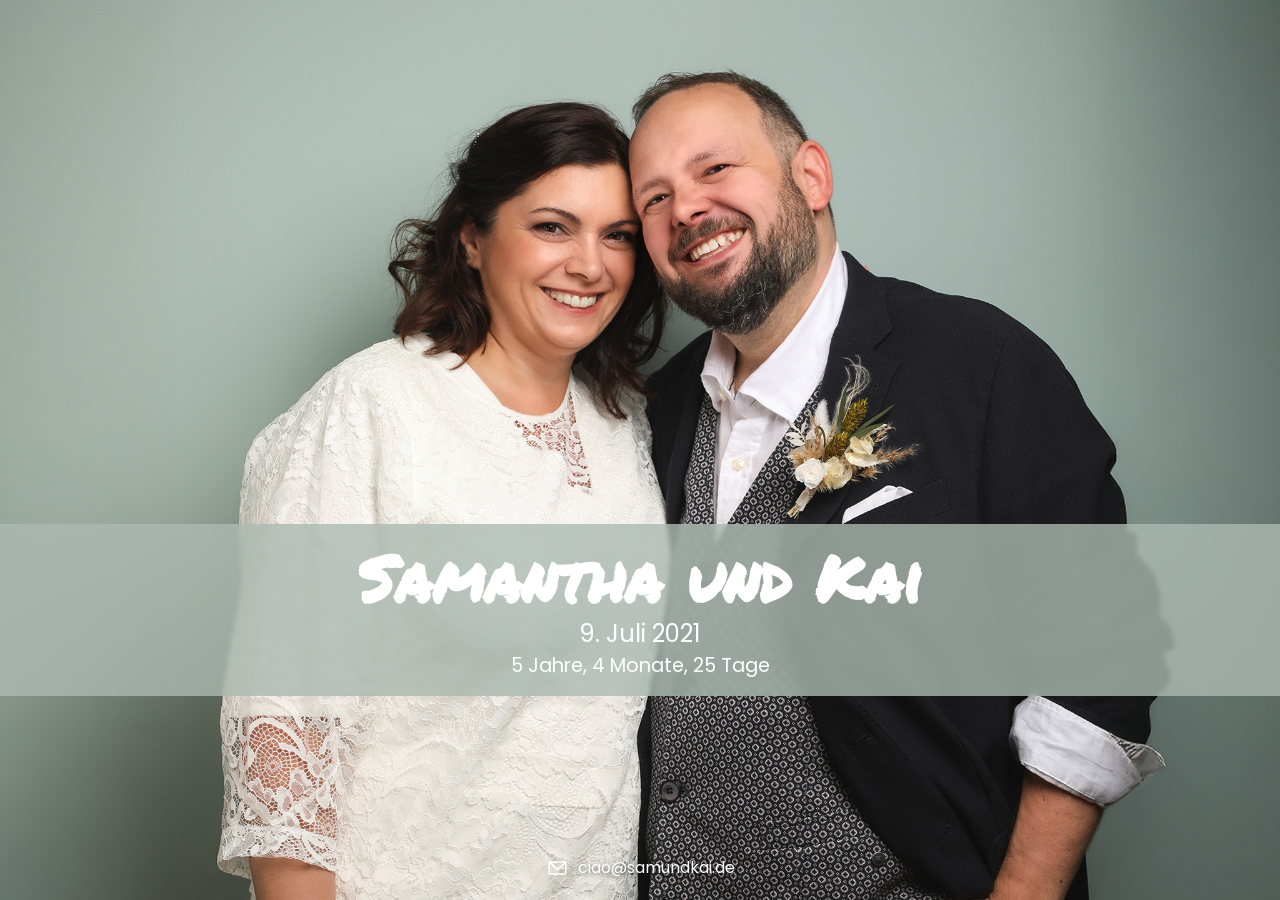
<file: index.html>
<!DOCTYPE html>
<html lang="de">
  <head>
    <meta charset="UTF-8" />
    <meta name="viewport" content="width=device-width, initial-scale=1.0" />
    <link rel="stylesheet" href="styles.css" />
    <script src="script.js" defer></script>
    <title>Samantha und Kai</title>
  </head>
  <body>
    <div class="container">
      <div class="overlay">
        <h1 class="main-title">Samantha und Kai</h1>
        <p class="date">9. Juli 2021</p>
        <p class="counter" id="counter"></p>
      </div>
      <a href="mailto:ciao@samundkai.de" class="email-link">
        <svg class="email-icon" width="24" height="24" viewBox="0 0 24 24">
          <path
            d="M3.75 5.25L3 6V18L3.75 18.75H20.25L21 18V6L20.25 5.25H3.75ZM4.5 7.6955V17.25H19.5V7.69525L11.9999 14.5136L4.5 7.6955ZM18.3099 6.75H5.68986L11.9999 12.4864L18.3099 6.75Z"
            fill-rule="evenodd"
            clip-rule="evenodd"
          />
        </svg>
        ciao@samundkai.de
      </a>
    </div>
  </body>
</html>
</file>
<file: styles.css>
:root {
  --background-color: #acb9b1;
  --text-color: white;
  --hover-color: #acb9b1;
  --shadow-color: rgba(0, 0, 0, 0.5);
  --overlay-color: rgba(172, 185, 177, 0.8); /* #acb9b1 mit 50% Transparenz */
}

/* permanent-marker-regular - latin */
@font-face {
  font-display: swap;
  font-family: "Permanent Marker";
  font-style: normal;
  font-weight: 400;
  src: url("fonts/permanent-marker-v16-latin-regular.woff2") format("woff2"); /* Chrome 36+, Opera 23+, Firefox 39+, Safari 12+, iOS 10+ */
}
/* poppins-regular - latin */
@font-face {
  font-display: swap; /* Check https://developer.mozilla.org/en-US/docs/Web/CSS/@font-face/font-display for other options. */
  font-family: "Poppins";
  font-style: normal;
  font-weight: 400;
  src: url("fonts/poppins-v22-latin-regular.woff2") format("woff2"); /* Chrome 36+, Opera 23+, Firefox 39+, Safari 12+, iOS 10+ */
}

body {
  font-family: "Poppins", sans-serif;
  background-color: var(--background-color);
  background: url("images/samundkai_background.jpg") no-repeat center center
    fixed;
  background-size: cover;
  margin: 0;
  padding: 0;
  color: var(--text-color);
  display: flex;
  justify-content: center;
  align-items: center;
  height: 100vh;
  text-align: center;
  overflow: hidden;
}

.container {
  display: flex;
  flex-direction: column;
  justify-content: center;
  align-items: center;
  height: 100%;
  width: 100%;
}

.overlay {
  background-color: var(--overlay-color);
  width: 100%;
  padding: 1rem 0;
  margin: 25vw 0 0 0;
  text-align: center;
  backdrop-filter: blur(2px);
}

.main-title {
  font-family: "Permanent Marker", cursive;
  font-size: clamp(2.5rem, 5vw, 5rem);
  line-height: 1.2;
  margin: 0;
}

.date {
  font-size: 1.5rem;
  margin: 0;
}

.counter {
  font-size: 1.2rem;
  margin: 0;
}

.email-link {
  display: flex;
  align-items: center;
  text-decoration: none;
  color: var(--text-color);
  position: absolute;
  bottom: 20px;
  left: 50%;
  transform: translateX(-50%);
  text-shadow: var(--shadow-color) 2px 2px 5px;
}

.email-icon {
  width: 24px;
  height: 24px;
  margin-right: 8px;
  transition: fill 0.3s;
  color: var(--text-color);
}

.email-icon path {
  fill: var(--text-color);
}

.email-link:hover .email-icon path {
  fill: var(--hover-color);
}

.email-link:hover {
  color: var(--hover-color);
}

@media (max-width: 768px) {
  .date {
    font-size: 1.2rem;
  }

  .counter {
    font-size: 1rem;
  }
}
</file>
